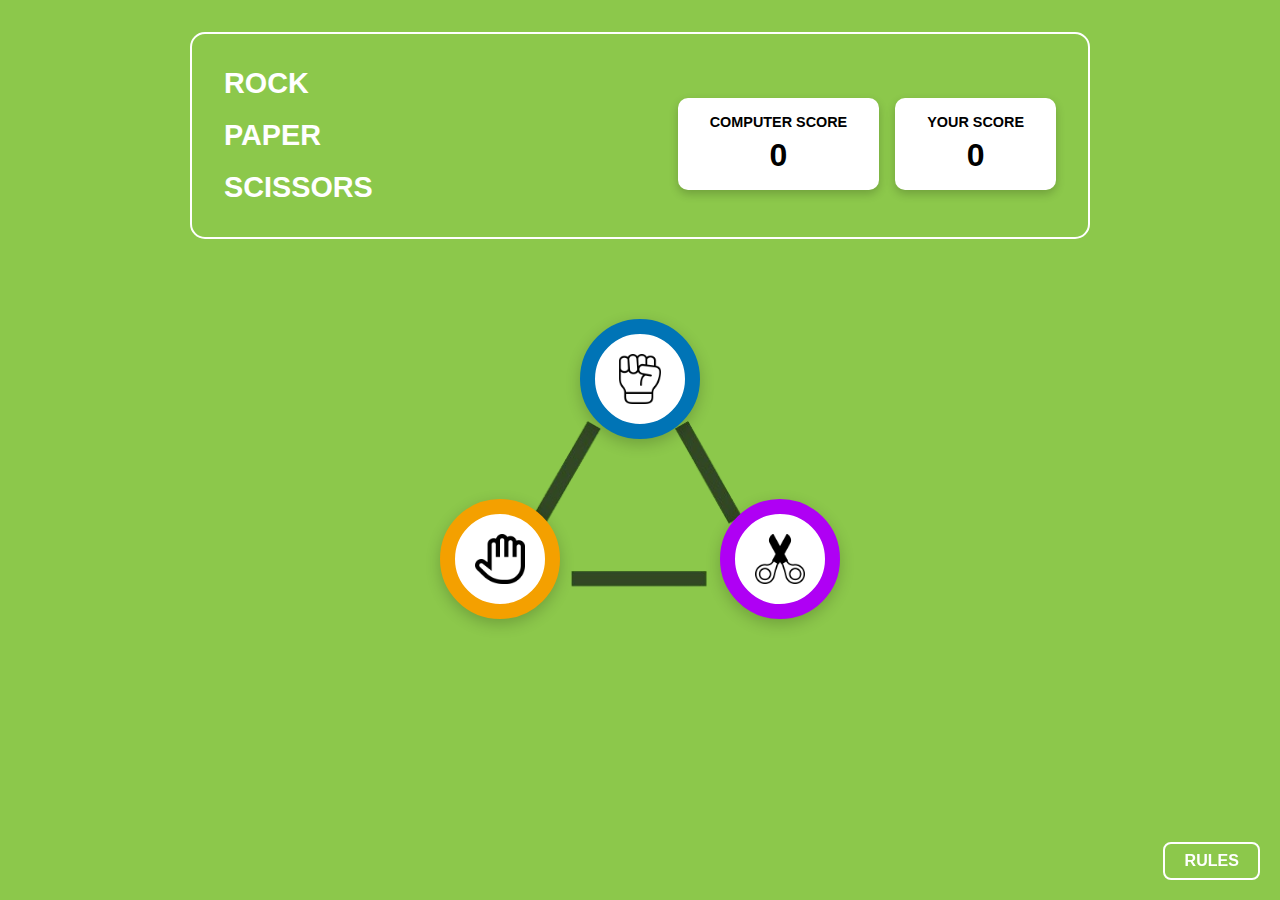
<file: New_code/index.html>
<!DOCTYPE html>
<html lang="en">

<head>
  <meta charset="UTF-8" />
  <meta name="viewport" content="width=device-width, initial-scale=1.0" />
  <title>Rock Paper Scissors</title>
  <link rel="stylesheet" href="style0.css" />

</head>

<body>

  <div class="score-title-box">
    <div class="title">
      <p>ROCK</p>
      <p>PAPER</p>
      <p>SCISSORS</p>
    </div>
    <div class="scores">
      <div class="score-card">
        <p>COMPUTER SCORE</p>
        <h2 id="computerScore">0</h2>
      </div>
      <div class="score-card">
        <p>YOUR SCORE</p>
        <h2 id="userScore">0</h2>
      </div>
    </div>
  </div>

  <div class="game-container">
    <div class="triangle-container">

      <img src="../assets/Screenshot_2025-05-14_104036-removebg-preview.png"
        style="position: absolute ; top: 70px;  rotate: 180deg; left: 65px; height: 75%;" alt="">

      <div class="choice rock" onclick="playerChoice('rock')">
        <img src="../assets/fist.png" alt="Rock">
      </div>
      <div class="choice paper" onclick="playerChoice('paper')">
        <img src="../assets/hand-paper.png" alt="Paper">
      </div>
      <div class="choice scissors" onclick="playerChoice('scissors')">
        <img src="../assets/scissors.png" alt="Scissors">
      </div>
    </div>

    <div class="result-container" id="resultContainer">
      <div class="result-content">
        <div class="result-col">
          <p class="pick-label">YOU PICKED</p>
          <div id="userPick"></div>
        </div>

        <div class="result-text">
          <h2 id="resultTitle">YOU WIN</h2>
          <p id="resultMessage">AGAINST PC</p>
          <button class="btn" onclick="resetGame()">PLAY AGAIN</button>
        </div>

        <div class="result-col">
          <p class="pick-label">PC PICKED</p>
          <div id="computerPick"></div>
        </div>
      </div>
    </div>
  </div>

  <div class="btn-group">
    <button class="btn rule-toggle" onclick="toggleRules()">RULES</button>
    <button class="btn next-btn" id="nextBtn" onclick="goToCongrats()">NEXT</button>
  </div>

  <div class="popup" id="rulesBox">
    <div class="close-btn" onclick="toggleRules()">X</div>
    <h3>Game Rules</h3>
    <ul>
      <li>Rock beats scissors, scissors beats paper, and paper beats rock.</li>
      <li>Agree ahead of time how you'll count: "rock, paper, scissors, shoot".</li>
      <li>Use this game to settle minor decisions or just have fun!</li>
      <li>If same hand is played, repeat until there's a winner.</li>
    </ul>
  </div>

  <script src="main_page.js"></script>


</body>

</html>
</file>
<file: New_code/style0.css>
* {
        margin: 0;
        padding: 0;
        box-sizing: border-box;
        font-family: sans-serif;
    }

    .circle-ripple {
        position: absolute;
        background-color: #35ffc3;
        width: 100%;
        height: 100%;
        border-radius: 50%;
        animation: ripple 0.7s linear infinite;
        z-index: -1;
        top: 0;
        left: 0;
    }

    @keyframes ripple {
        0% {
            box-shadow: 0 0 0 0 rgba(53, 255, 195, 0.3),
                0 0 0 1em rgba(53, 255, 195, 0.3),
                0 0 0 3em rgba(53, 255, 195, 0.3),
                0 0 0 5em rgba(53, 255, 195, 0.3);
        }

        100% {
            box-shadow: 0 0 0 1em rgba(53, 255, 195, 0.3),
                0 0 0 3em rgba(53, 255, 195, 0.3),
                0 0 0 5em rgba(53, 255, 195, 0.3),
                0 0 0 8em rgba(53, 255, 195, 0);
        }
    }

    .picked-choice {
        position: relative;
        display: flex;
        justify-content: center;
        align-items: center;
        width: 150px;
        height: 150px;
        border-radius: 50%;
        background: #fff;
        box-shadow: 0 0 0 10px rgba(255, 255, 255, 0.05),
            0 0 0 20px rgba(255, 255, 255, 0.03),
            0 0 0 30px rgba(255, 255, 255, 0.01);
    }

    body {
        background-color: #8cc84b;
        color: white;
        padding: 2em;
        min-height: 100vh;
        position: relative;
    }

    .score-title-box {
        border: 2px solid white;
        border-radius: 15px;
        padding: 1.5em 2em;
        max-width: 900px;
        margin: 0 auto 3em auto;
        display: flex;
        justify-content: space-between;
        align-items: center;
        flex-wrap: wrap;
    }

    .title {
        font-size: 1.8em;
        font-weight: bold;
        line-height: 1.8;
        text-transform: uppercase;
    }

    .scores {
        display: flex;
        gap: 1em;
        margin-top: 1em;
    }

    .circles {
        height: 200px;
        width: 200px;
        position: absolute;
        top: 50%;
        left: 50%;
        transform: translate(-50%, -50%);
        z-index: 0;
    }

    .circles>div {
        animation: growAndFade 3s infinite ease-out;
        background-color: green;
        border-radius: 50%;
        height: 100%;
        opacity: 0;
        position: absolute;
        width: 100%;
    }

    .circle1 {
        animation-delay: 0s;
    }

    .circle2 {
        animation-delay: 1s;
    }

    .circle3 {
        animation-delay: 2s;
    }

    @keyframes growAndFade {
        0% {
            opacity: 0.25;
            transform: scale(0);
        }

        100% {
            opacity: 0;
            transform: scale(1);
        }
    }


    .score-card {
        background-color: white;
        color: black;
        padding: 1em 2em;
        border-radius: 10px;
        text-align: center;
        min-width: 130px;
        box-shadow: 0 4px 10px rgba(0, 0, 0, 0.2);
    }

    .score-card p {
        font-size: 0.9em;
        font-weight: 600;
        margin-bottom: 0.5em;
        text-transform: uppercase;
    }

    .score-card h2 {
        font-size: 2em;
        margin: 0;
    }

    .btn-group {
        position: fixed;
        right: 20px;
        bottom: 20px;
        display: flex;
        gap: 10px;
        z-index: 1000;
    }

    .btn {
        border: 2px solid white;
        background-color: transparent;
        color: white;
        padding: 0.5rem 1.2rem;
        font-size: 1rem;
        font-weight: bold;
        text-transform: uppercase;
        border-radius: 8px;
        cursor: pointer;
        transition: all 0.3s ease;
    }

    .btn:hover {
        background-color: white;
        color: black;
    }

    .next-btn {
        display: none;
    }

    .game-container {
        display: flex;
        flex-direction: column;
        align-items: center;
        gap: 2em;
    }


    .triangle-container {
        position: absolute;
        width: 400px;
        height: 300px;
        margin: 2em auto;
    }

    .choice {
        width: 120px;
        height: 120px;
        background: white;
        border-radius: 50%;
        display: flex;
        align-items: center;
        justify-content: center;
        cursor: pointer;
        box-shadow: 0 5px 15px rgba(0, 0, 0, 0.2);
        transition: transform 0.2s;
        position: absolute;
        border: 15px solid;
    }

    .choice:hover {
        transform: scale(1.08);
    }

    .choice img {
        width: 50px;
        height: 50px;
    }

    .choice.rock {
        border-color: #0074B6;
        top: 0;
        left: 50%;
        transform: translateX(-50%);
    }

    .choice.rock :hover {
        scale: (2);
    }

    .choice.paper {
        border-color: #f4a000;
        bottom: 0;
        left: 0;
    }

    .choice.scissors {
        border-color: #af00f4;
        bottom: 0;
        right: 0;
    }

    .triangle-shape {
        position: absolute;

        top: 50%;
        left: 50%;
        transform: translate(-50%, -50%);
        width: 0;
        height: 0;
        border-left: 150px solid transparent;
        border-right: 150px solid transparent;
        border-bottom: 260px solid rgba(255, 255, 255, 0.1);
        z-index: -1;
    }

    .result-container {
        display: none;
        text-align: center;
        margin-top: 2em;
    }

    .result-content {
        display: flex;
        justify-content: center;
        align-items: center;
        gap: 5em;
        flex-wrap: wrap;
    }

    .result-col {
        display: flex;
        flex-direction: column;
        align-items: center;
        gap: 1em;
    }

    .pick-label {
        font-weight: bold;
        font-size: 1.5em;
        text-transform: uppercase;
    }

    .result-text {
        display: flex;
        flex-direction: column;
        align-items: center;
        gap: 1em;
    }

    .result-text h2 {
        font-size: 3em;
        text-transform: uppercase;
    }

    .result-text p {
        font-size: 1.2em;
        margin-bottom: 1em;
    }

    .picked-choice {
        width: 180px;
        height: 180px;
        background: white;
        border-radius: 50%;
        display: flex;
        align-items: center;
        justify-content: center;
        box-shadow: 0 5px 15px rgba(0, 0, 0, 0.2);
        border: 15px solid;
    }

    .picked-choice img {
        width: 70px;
        height: 70px;
    }

    .picked-choice.rock {
        border-color: #0074cc;
    }

    .picked-choice.paper {
        border-color: #f4a000;
    }

    .picked-choice.scissors {
        border-color: #af00f4;
    }

    .popup {
        display: none;
        position: fixed;
        bottom: 70px;
        right: 20px;
        background: #084d3d;
        border: 5px solid white;
        padding: 1.5em;
        border-radius: 10px;
        color: white;
        width: 300px;
        z-index: 999;
    }

    .popup h3 {
        margin-bottom: 10px;
    }

    .popup ul {
        padding-left: 20px;
    }

    .x-btn {
        position: absolute;
        right: 10px;
        top: 10px;
        width: 25px;
        height: 25px;
        cursor: pointer;
    }

    .ripple {
        position: relative;
        width: 200px;
        
        height: 200px;
        left: 50%;
        top: 50%;
        transform: translate(-50%, -50%);
        background-image: url('../assets/ripple.png');
        background-size: contain;
        background-repeat: no-repeat;
        background-position: center;
        border-radius: 50%;
        animation: ripple 0.6s ease-in-out;
        pointer-events: none;
        z-index: 1;
        opacity: 0.7;
    }

    @keyframes ripple {
        0% {
            transform: translate(-50%, -50%) scale(0.3);
            opacity: 0.7;
        }

        50% {
            opacity: 0.4;
        }

        100% {
            transform: translate(-50%, -50%) scale(1.5);
            opacity: 0;
        }
    }

    @media (max-width: 768px) {
        .score-title-box {
            flex-direction: column;
            align-items: center;
        }


        .triangle-container {
            width: 280px;
            height: 240px;
        }

        .choice {
            width: 100px;
            height: 100px;
        }

        .choice img {
            width: 40px;
            height: 40px;
        }

        .result-content {
            flex-direction: column;
            gap: 2em;
        }

        .picked-choice {
            width: 140px;
            height: 140px;
        }
    }

    .close-btn {
        position: absolute;
        top: -15px;
        right: -15px;
        background: red;
        color: white;
        font-weight: bold;
        border-radius: 50%;
        width: 35px;
        height: 35px;
        cursor: pointer;
        font-size: 1.2em;
        display: flex;
        align-items: center;
        justify-content: center;
    }
</file>
